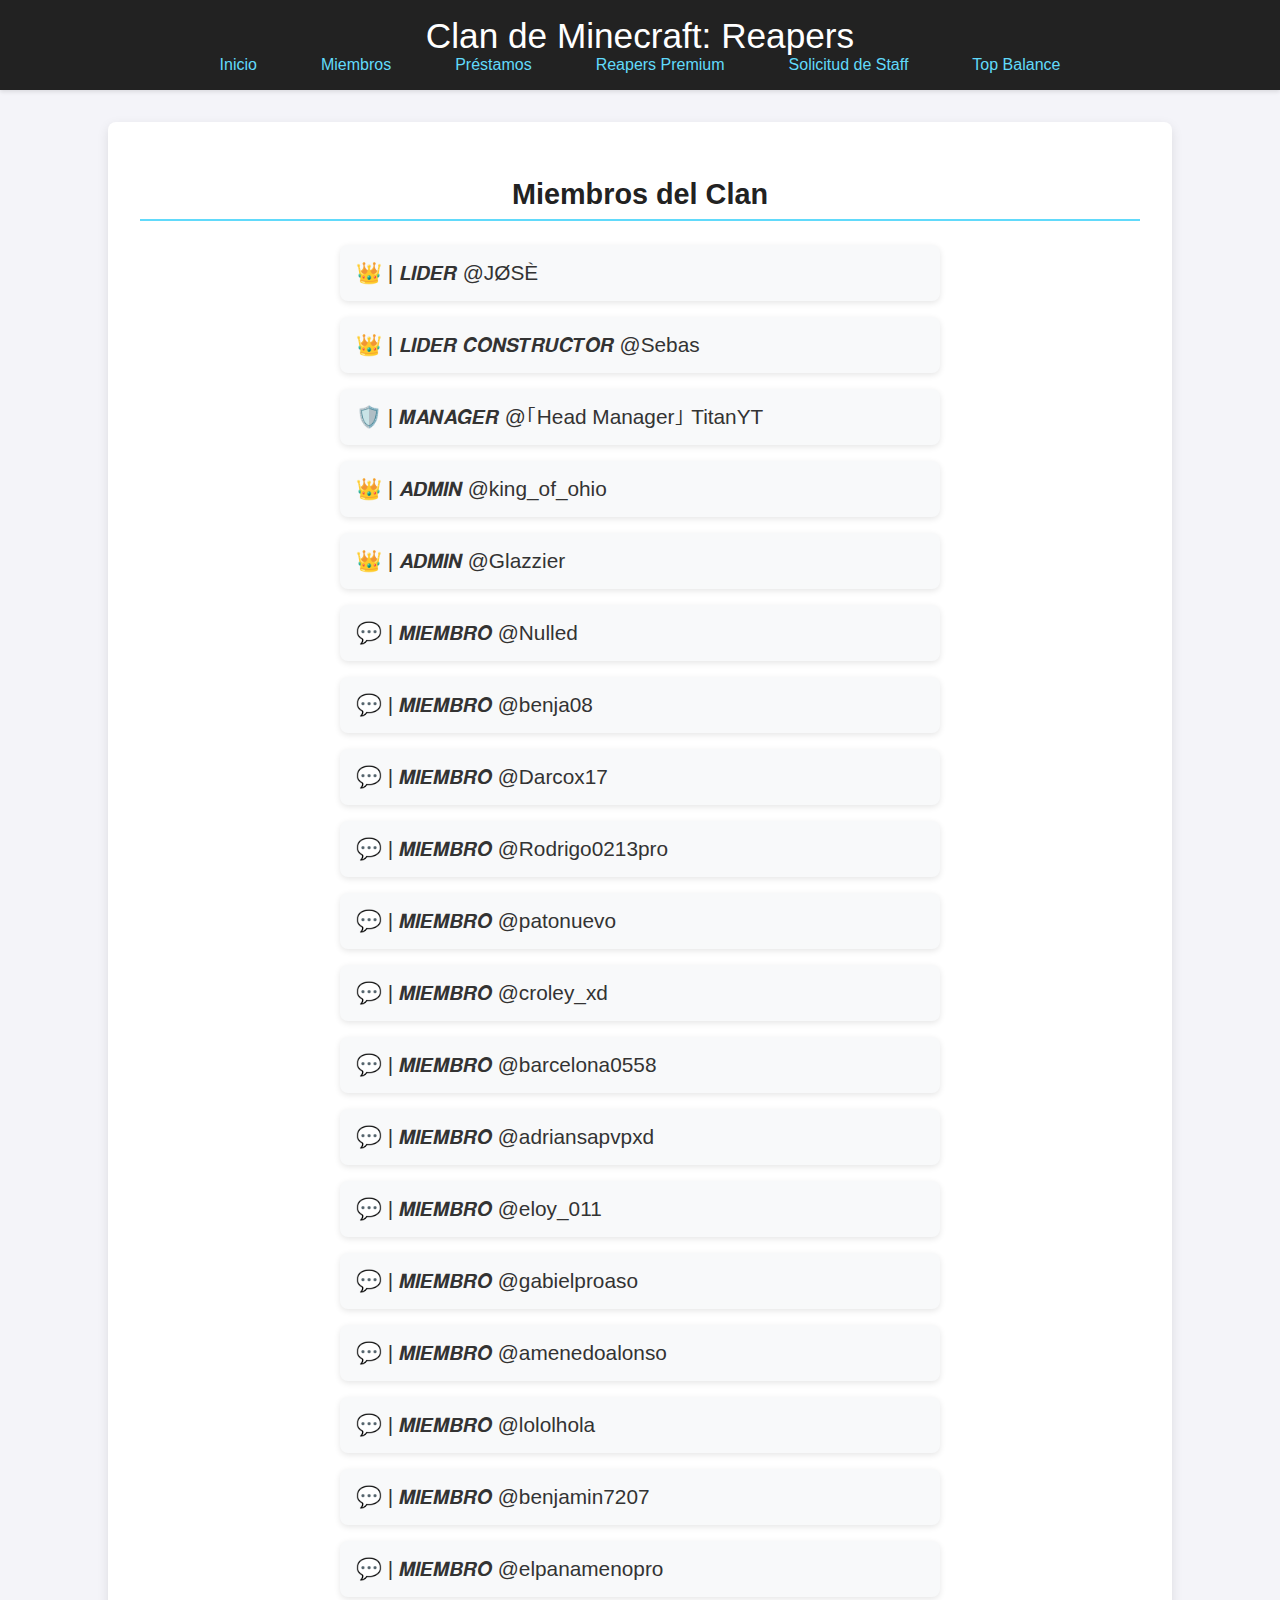
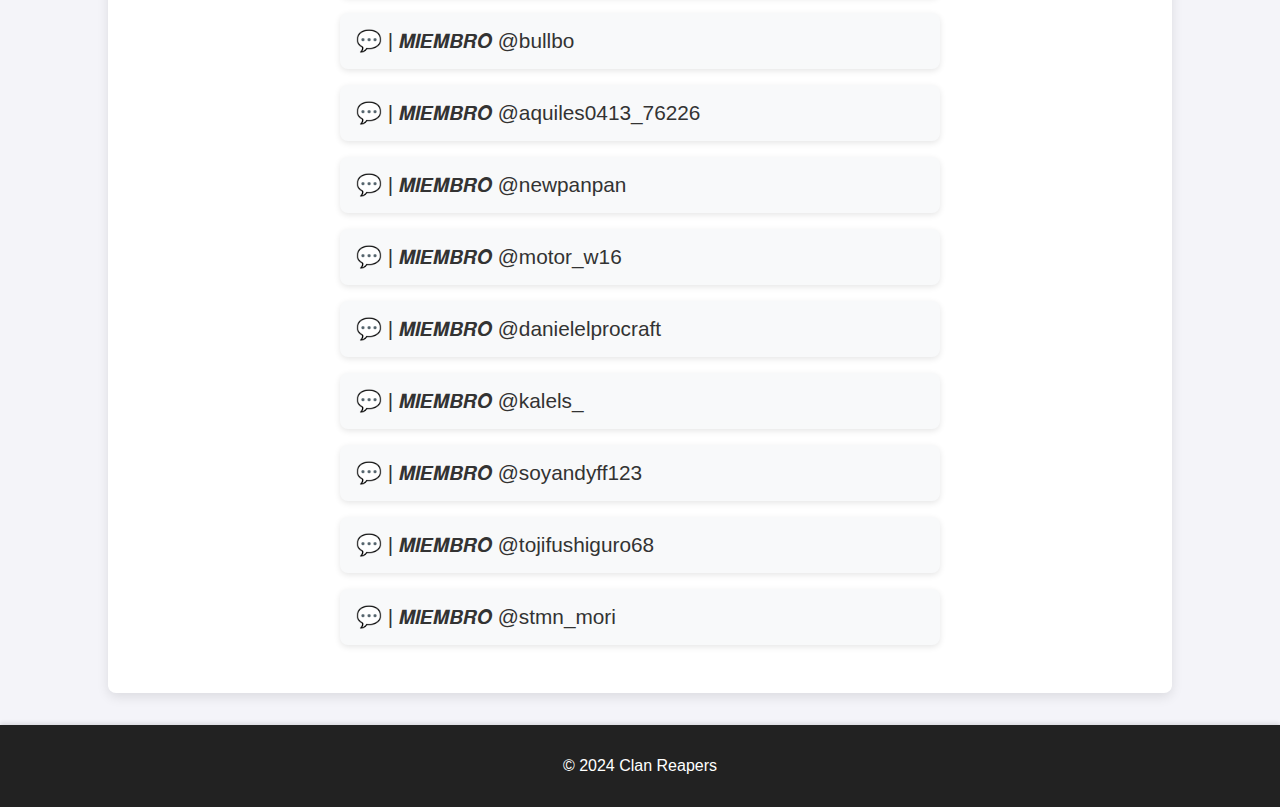
<file: miembros.html>
<!DOCTYPE html>
<html lang="es">
  <head>
    <meta charset="UTF-8" />
    <meta name="viewport" content="width=device-width, initial-scale=1.0" />
    <title>Clan Reapers - Miembros</title>
    <link rel="stylesheet" href="styles.css" />
  </head>
  <body>
    <header>
      <h1>Clan de Minecraft: Reapers</h1>
      <nav>
        <ul>
          <li><a href="index.html">Inicio</a></li>
          <li><a href="miembros.html">Miembros</a></li>
          <li><a href="prestamos.html">Préstamos</a></li>
          <li><a href="premium.html">Reapers Premium</a></li>
          <li><a href="staff.html">Solicitud de Staff</a></li>
          <li><a href="topbalance.html">Top Balance</a></li>
        </ul>
      </nav>
    </header>

    <section class="content">
      <h2>Miembros del Clan</h2>
      <ul class="member-list">
        <li>👑 | 𝙇𝙄𝘿𝙀𝙍 @JØSÈ</li>
        <li>👑 | 𝙇𝙄𝘿𝙀𝙍 𝘾𝙊𝙉𝙎𝙏𝙍𝙐𝘾𝙏𝙊𝙍 @Sebas</li>
        <li>🛡️ | 𝙈𝘼𝙉𝘼𝙂𝙀𝙍 @｢Head Manager｣ TitanYT</li>
        <li>👑 | 𝘼𝘿𝙈𝙄𝙉 @king_of_ohio</li>
        <li>👑 | 𝘼𝘿𝙈𝙄𝙉 @Glazzier</li>
        <li>💬 | 𝙈𝙄𝙀𝙈𝘽𝙍𝙊 @Nulled</li>
        <li>💬 | 𝙈𝙄𝙀𝙈𝘽𝙍𝙊 @benja08</li>
        <li>💬 | 𝙈𝙄𝙀𝙈𝘽𝙍𝙊 @Darcox17</li>
        <li>💬 | 𝙈𝙄𝙀𝙈𝘽𝙍𝙊 @Rodrigo0213pro</li>
        <li>💬 | 𝙈𝙄𝙀𝙈𝘽𝙍𝙊 @patonuevo</li>
        <li>💬 | 𝙈𝙄𝙀𝙈𝘽𝙍𝙊 @croley_xd</li>
        <li>💬 | 𝙈𝙄𝙀𝙈𝘽𝙍𝙊 @barcelona0558</li>
        <li>💬 | 𝙈𝙄𝙀𝙈𝘽𝙍𝙊 @adriansapvpxd</li>
        <li>💬 | 𝙈𝙄𝙀𝙈𝘽𝙍𝙊 @eloy_011</li>
        <li>💬 | 𝙈𝙄𝙀𝙈𝘽𝙍𝙊 @gabielproaso</li>
        <li>💬 | 𝙈𝙄𝙀𝙈𝘽𝙍𝙊 @amenedoalonso</li>
        <li>💬 | 𝙈𝙄𝙀𝙈𝘽𝙍𝙊 @lololhola</li>
        <li>💬 | 𝙈𝙄𝙀𝙈𝘽𝙍𝙊 @benjamin7207</li>
        <li>💬 | 𝙈𝙄𝙀𝙈𝘽𝙍𝙊 @elpanamenopro</li>
        <li>💬 | 𝙈𝙄𝙀𝙈𝘽𝙍𝙊 @bullbo</li>
        <li>💬 | 𝙈𝙄𝙀𝙈𝘽𝙍𝙊 @aquiles0413_76226</li>
        <li>💬 | 𝙈𝙄𝙀𝙈𝘽𝙍𝙊 @newpanpan</li>
        <li>💬 | 𝙈𝙄𝙀𝙈𝘽𝙍𝙊 @motor_w16</li>
        <li>💬 | 𝙈𝙄𝙀𝙈𝘽𝙍𝙊 @danielelprocraft</li>
        <li>💬 | 𝙈𝙄𝙀𝙈𝘽𝙍𝙊 @kalels_</li>
        <li>💬 | 𝙈𝙄𝙀𝙈𝘽𝙍𝙊 @soyandyff123</li>
        <li>💬 | 𝙈𝙄𝙀𝙈𝘽𝙍𝙊 @tojifushiguro68</li>
        <li>💬 | 𝙈𝙄𝙀𝙈𝘽𝙍𝙊 @stmn_mori</li>
      </ul>
    </section>

    <footer>
      <p>© 2024 Clan Reapers</p>
    </footer>
  </body>
</html>
</file>
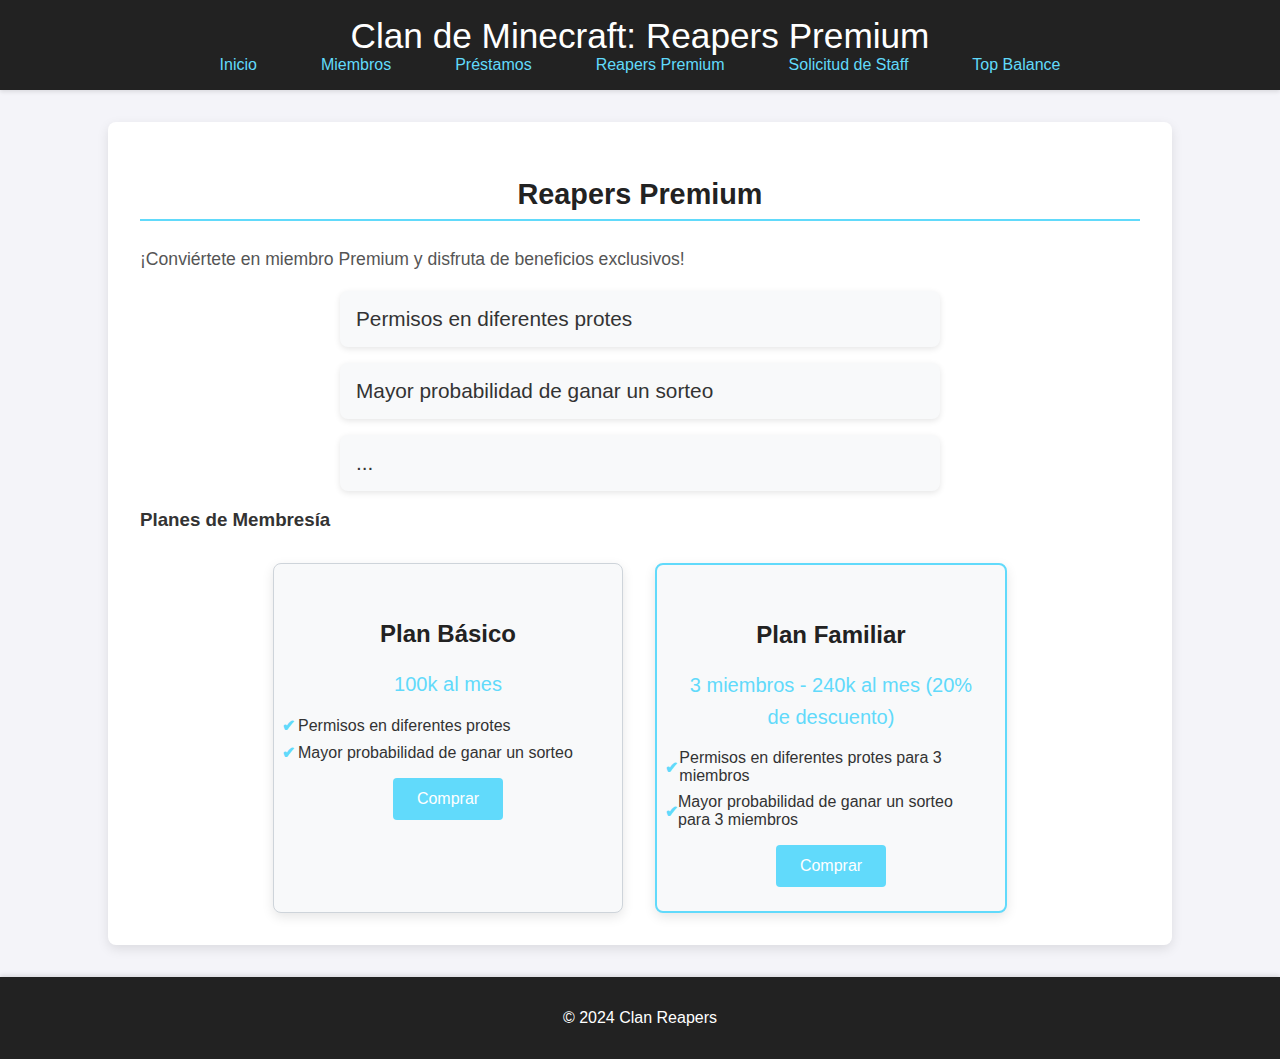
<file: premium.html>
<!DOCTYPE html>
<html lang="es">
  <head>
    <meta charset="UTF-8" />
    <meta name="viewport" content="width=device-width, initial-scale=1.0" />
    <title>Clan Reapers - Reapers Premium</title>
    <link rel="stylesheet" href="styles.css" />
    <script>
      function solicitarDiscordID(plan) {
        const discordID = prompt(
          "Por favor, ingresa tu ID de usuario de Discord. Puedes encontrar tu ID siguiendo las instrucciones en este enlace: https://support.discord.com/hc/articles/206346498"
        );
        if (discordID) {
          enviarWebhook(discordID, plan);
        }
      }

      function enviarWebhook(discordID, plan) {
        const webhookURL =
          "https://discord.com/api/webhooks/1253332531978440715/ddLtY1UyGMKAmIBOZAUeMHamkF0lwZxadImVS0egXdvzJyLxmZC4ybAygJVR4yEzIHip";
        const payload = {
          content: `Nueva solicitud de suscripción premium.\nID de usuario de Discord: <@${discordID}>\nPlan elegido: ${plan}`,
        };

        fetch(webhookURL, {
          method: "POST",
          headers: {
            "Content-Type": "application/json",
          },
          body: JSON.stringify(payload),
        })
          .then((response) => {
            if (response.ok) {
              alert("Solicitud enviada con éxito.");
            } else {
              alert("Hubo un error al enviar la solicitud.");
            }
          })
          .catch((error) => {
            alert("Hubo un error al enviar la solicitud.");
            console.error("Error:", error);
          });
      }
    </script>
  </head>
  <body>
    <header>
      <h1>Clan de Minecraft: Reapers Premium</h1>
      <nav>
        <ul>
          <li><a href="index.html">Inicio</a></li>
          <li><a href="miembros.html">Miembros</a></li>
          <li><a href="prestamos.html">Préstamos</a></li>
          <li><a href="premium.html">Reapers Premium</a></li>
          <li><a href="staff.html">Solicitud de Staff</a></li>
          <li><a href="topbalance.html">Top Balance</a></li>
        </ul>
      </nav>
    </header>

    <section class="content">
      <h2>Reapers Premium</h2>
      <p>
        ¡Conviértete en miembro Premium y disfruta de beneficios exclusivos!
      </p>
      <ul class="member-list">
        <li>Permisos en diferentes protes</li>
        <li>Mayor probabilidad de ganar un sorteo</li>
        <li>...</li>
      </ul>
      <h3>Planes de Membresía</h3>
      <div class="plans">
        <div class="plan">
          <h4>Plan Básico</h4>
          <p>100k al mes</p>
          <ul>
            <li>Permisos en diferentes protes</li>
            <li>Mayor probabilidad de ganar un sorteo</li>
          </ul>
          <button class="button" onclick="solicitarDiscordID('Plan Básico')">
            Comprar
          </button>
        </div>
        <div class="plan family-plan">
          <h4>Plan Familiar</h4>
          <p>3 miembros - 240k al mes (20% de descuento)</p>
          <ul>
            <li>Permisos en diferentes protes para 3 miembros</li>
            <li>Mayor probabilidad de ganar un sorteo para 3 miembros</li>
          </ul>
          <button class="button" onclick="solicitarDiscordID('Plan Familiar')">
            Comprar
          </button>
        </div>
        <!-- Puedes añadir más planes aquí -->
      </div>
    </section>

    <footer>
      <p>© 2024 Clan Reapers</p>
    </footer>
  </body>
</html>
</file>
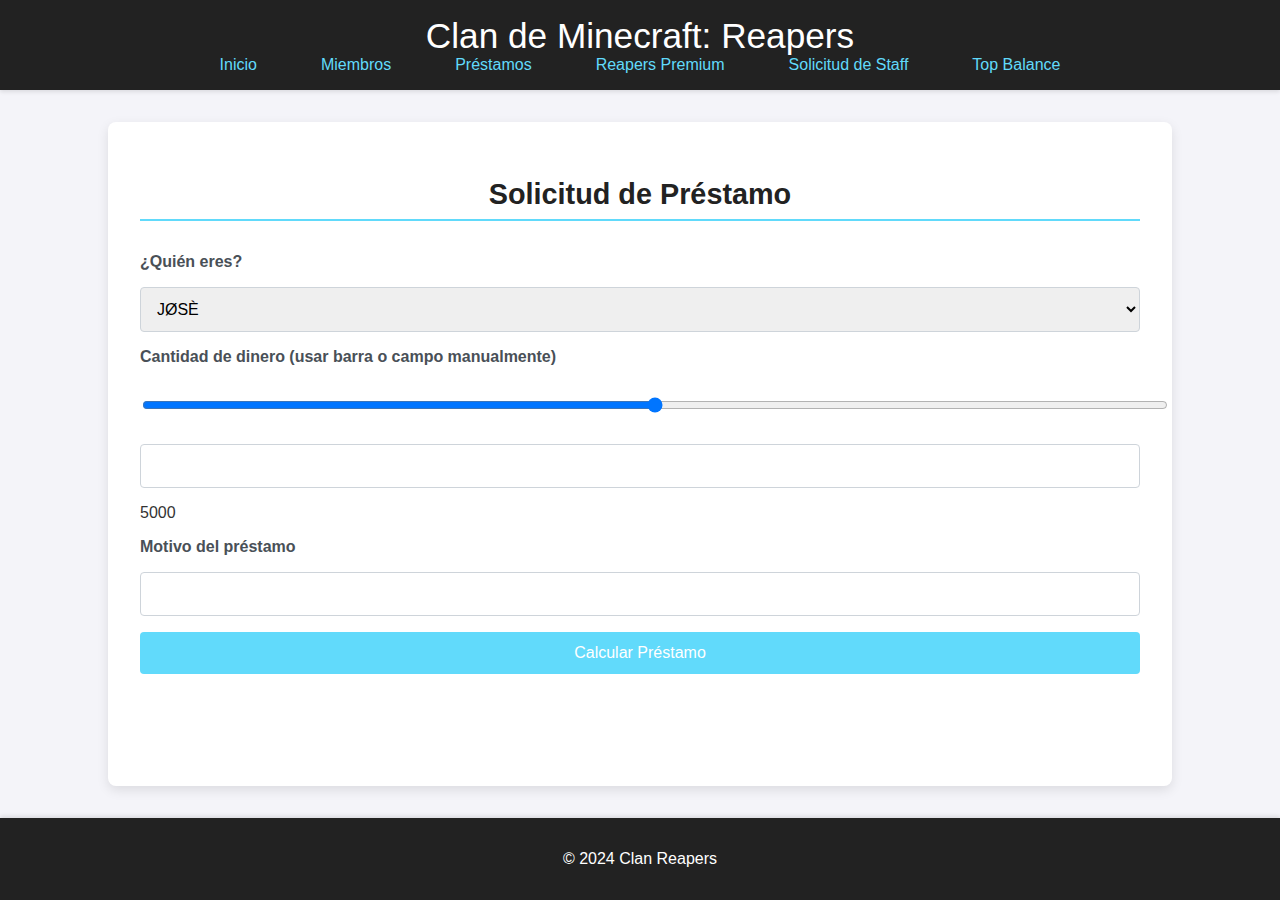
<file: prestamos.html>
<!DOCTYPE html>
<html lang="es">
  <head>
    <meta charset="UTF-8" />
    <meta name="viewport" content="width=device-width, initial-scale=1.0" />
    <title>Clan Reapers - Solicitud de Préstamo</title>
    <link rel="stylesheet" href="styles.css" />
  </head>
  <body>
    <header>
      <h1>Clan de Minecraft: Reapers</h1>
      <nav>
        <ul>
          <li><a href="index.html">Inicio</a></li>
          <li><a href="miembros.html">Miembros</a></li>
          <li><a href="prestamos.html">Préstamos</a></li>
          <li><a href="premium.html">Reapers Premium</a></li>
          <li><a href="staff.html">Solicitud de Staff</a></li>
          <li><a href="topbalance.html">Top Balance</a></li>
        </ul>
      </nav>
    </header>

    <section class="content">
      <h2>Solicitud de Préstamo</h2>
      <form id="loan-form">
        <label for="member">¿Quién eres?</label>
        <select id="member" name="member" onchange="updateMaxAmount()">
          <option value="JØSÈ">JØSÈ</option>
          <option value="Sebas">Sebas</option>
          <option value="TitanYT">｢Head Manager｣ TitanYT</option>
          <option value="king_of_ohio">king_of_ohio</option>
          <option value="Nulled">Nulled</option>
          <option value="benja08">benja08</option>
          <option value="Darcox17">Darcox17</option>
          <option value="Rodrigo0213pro">Rodrigo0213pro</option>
          <option value="patonuevo">patonuevo</option>
          <option value="croley_xd">croley_xd</option>
          <option value="barcelona0558">barcelona0558</option>
          <option value="adriansapvpxd">adriansapvpxd</option>
          <option value="eloy_011">eloy_011</option>
          <option value="gabielproaso">gabielproaso</option>
          <option value="amenedoalonso">amenedoalonso</option>
          <option value="lololhola">lololhola</option>
          <option value="benjamin7207">benjamin7207</option>
          <option value="elpanamenopro">elpanamenopro</option>
          <option value="bullbo">bullbo</option>
          <option value="aquiles0413_76226">aquiles0413_76226</option>
          <option value="newpanpan">newpanpan</option>
        </select>

        <label for="amount"
          >Cantidad de dinero (usar barra o campo manualmente)</label
        >
        <input
          type="range"
          id="amount"
          name="amount"
          min="5000"
          max="1000000"
          step="1000"
          oninput="updateAmountValue(this.value)"
        />
        <input
          type="number"
          id="amount-number"
          name="amount-number"
          min="5000"
          max="1000000"
          step="1000"
          oninput="updateAmountSlider(this.value)"
        />
        <span id="amount-value">5000</span>

        <label for="reason">Motivo del préstamo</label>
        <input type="text" id="reason" name="reason" required />

        <button type="button" class="button" onclick="calculateLoan()">
          Calcular Préstamo
        </button>
        <button
          type="button"
          class="button"
          id="send-button"
          onclick="sendNotification()"
          style="display: none"
        >
          Enviar Solicitud
        </button>
      </form>

      <div id="loan-result" class="result">
        <p id="interest-rate"></p>
        <p id="loan-amount"></p>
        <p id="loan-return"></p>
      </div>
    </section>

    <footer>
      <p>© 2024 Clan Reapers</p>
    </footer>

    <script src="script.js"></script>
  </body>
</html>
</file>
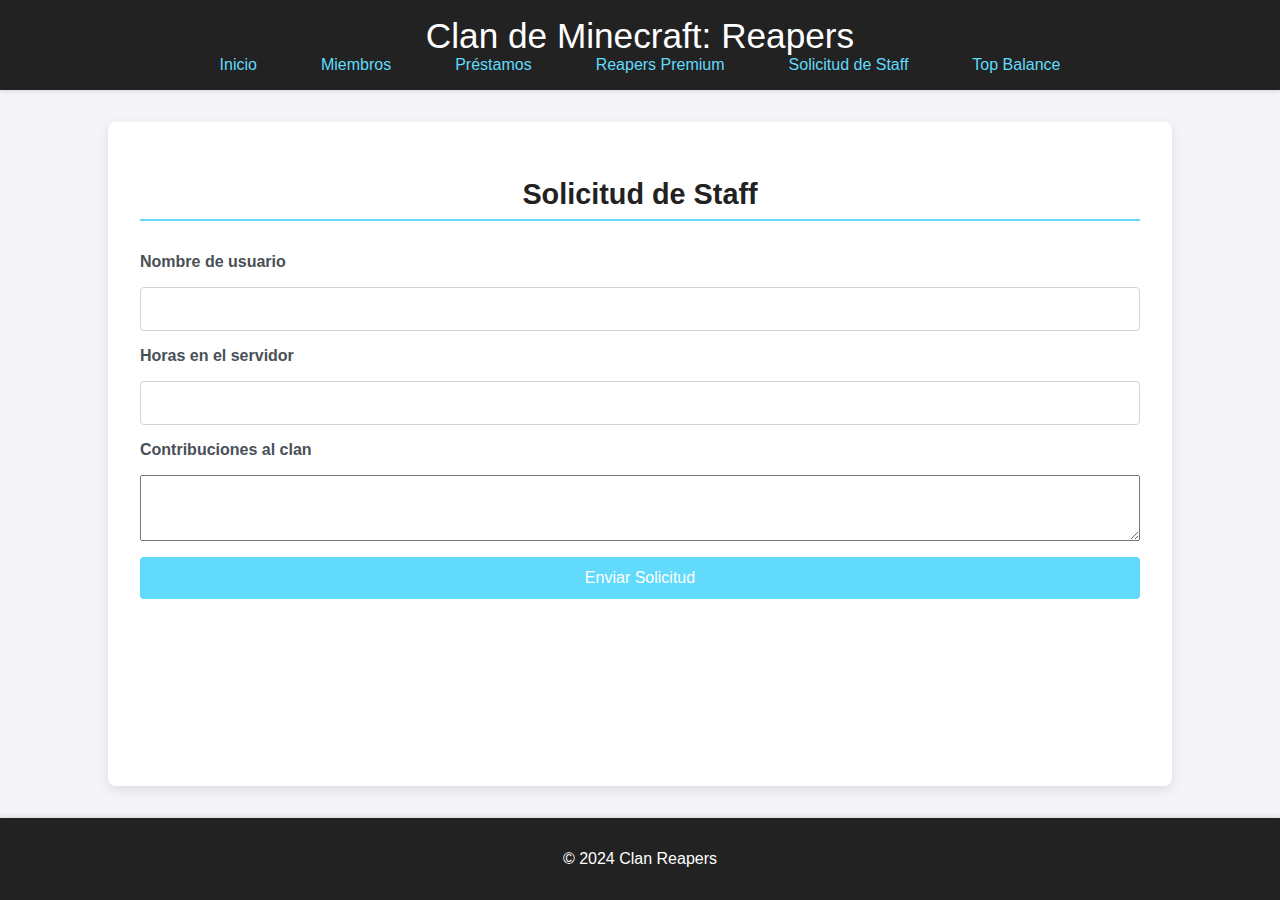
<file: staff.html>
<!DOCTYPE html>
<html lang="es">
  <head>
    <meta charset="UTF-8" />
    <meta name="viewport" content="width=device-width, initial-scale=1.0" />
    <title>Clan Reapers - Solicitud de Staff</title>
    <link rel="stylesheet" href="styles.css" />
  </head>
  <body>
    <header>
      <h1>Clan de Minecraft: Reapers</h1>
      <nav>
        <ul>
          <li><a href="index.html">Inicio</a></li>
          <li><a href="miembros.html">Miembros</a></li>
          <li><a href="prestamos.html">Préstamos</a></li>
          <li><a href="premium.html">Reapers Premium</a></li>
          <li><a href="staff.html">Solicitud de Staff</a></li>
          <li><a href="topbalance.html">Top Balance</a></li>
        </ul>
      </nav>
    </header>

    <section class="content">
      <h2>Solicitud de Staff</h2>
      <form id="staff-form" onsubmit="return validateForm()">
        <label for="username">Nombre de usuario</label>
        <input type="text" id="username" name="username" required />

        <label for="hours">Horas en el servidor</label>
        <input type="number" id="hours" name="hours" required />

        <label for="contributions">Contribuciones al clan</label>
        <textarea
          id="contributions"
          name="contributions"
          rows="4"
          required
        ></textarea>

        <button type="submit" class="button">Enviar Solicitud</button>
      </form>

      <div id="alert" class="result"></div>
    </section>

    <footer>
      <p>© 2024 Clan Reapers</p>
    </footer>

    <script>
      function validateForm() {
        const hoursInput = document.getElementById("hours");
        const hours = parseInt(hoursInput.value, 10);

        if (hours < 50) {
          const confirmMessage = `Tienes menos de 50 horas jugadas (${hours} horas).\n¿Estás seguro de enviar la solicitud?`;
          if (!confirm(confirmMessage)) {
            return false; // Cancela el envío del formulario
          }
        }

        sendWebhook();
        return true; // Envía el formulario si pasa la validación
      }

      function sendWebhook() {
        const webhookUrl =
          "https://discord.com/api/webhooks/1252303373168807948/WqtRdNQIcPk1uFswsuKVk8yCgbXrIP4N-b1hCFezWSFqx5zdryKfl_376Ms3A6Ek8JcO";
        const formData = new FormData(document.getElementById("staff-form"));

        const embed = {
          title: "Solicitud de Staff",
          description: `**Nombre de usuario:** ${formData.get(
            "username"
          )}\n**Horas en el servidor:** ${formData.get(
            "hours"
          )}\n**Contribuciones al clan:**\n${formData.get("contributions")}`,
          color: 9007579, // Color morado en formato decimal
          timestamp: new Date().toISOString(),
          footer: {
            text: "Clan Reapers",
          },
          // Menciones de roles
          mentions: [
            {
              id: "1244517788794617876",
              type: "role",
            },
            {
              id: "1251576734709448777",
              type: "role",
            },
          ],
        };

        const data = {
          embeds: [embed],
        };

        fetch(webhookUrl, {
          method: "POST",
          headers: {
            "Content-Type": "application/json",
          },
          body: JSON.stringify(data),
        })
          .then((response) => {
            if (!response.ok) {
              throw new Error("Error al enviar la solicitud.");
            }
            return response.json();
          })
          .then((data) => {
            console.log("Solicitud enviada con éxito:", data);
            alert("Solicitud enviada con éxito.");
          })
          .catch((error) => {
            console.error("Error al enviar la solicitud:", error);
            alert(
              "Error al enviar la solicitud. Por favor, inténtalo de nuevo más tarde."
            );
          });
      }
    </script>
  </body>
</html>
</file>
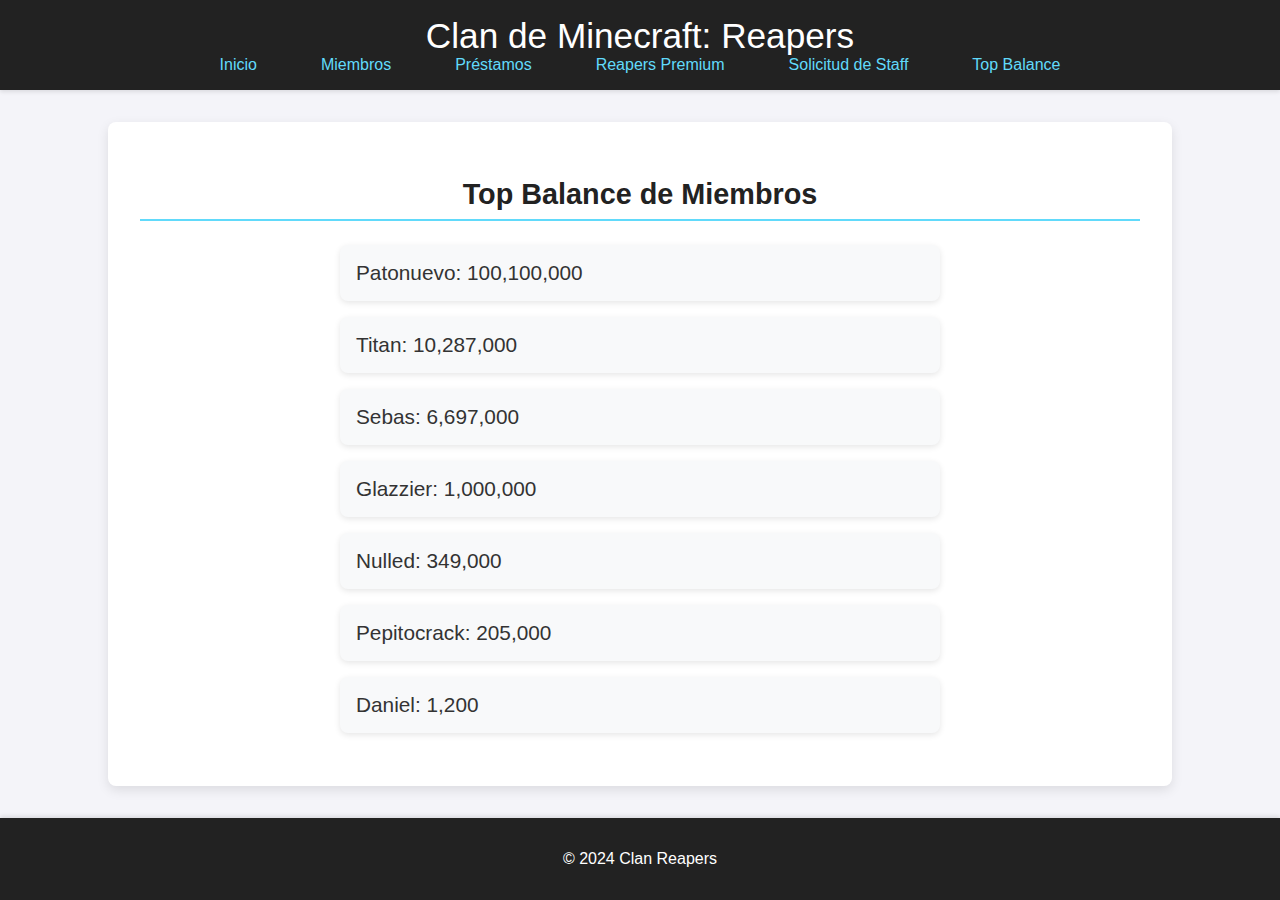
<file: topbalance.html>
<!DOCTYPE html>
<html lang="es">
  <head>
    <meta charset="UTF-8" />
    <meta name="viewport" content="width=device-width, initial-scale=1.0" />
    <title>Clan Reapers - Top Balance</title>
    <link rel="stylesheet" href="styles.css" />
  </head>
  <body>
    <header>
      <h1>Clan de Minecraft: Reapers</h1>
      <nav>
        <ul>
          <li><a href="index.html">Inicio</a></li>
          <li><a href="miembros.html">Miembros</a></li>
          <li><a href="prestamos.html">Préstamos</a></li>
          <li><a href="premium.html">Reapers Premium</a></li>
          <li><a href="staff.html">Solicitud de Staff</a></li>
          <li><a href="topbalance.html">Top Balance</a></li>
        </ul>
      </nav>
    </header>

    <section class="content">
      <h2>Top Balance de Miembros</h2>
      <ul class="member-list">
        <li>Patonuevo: 100,100,000</li>
        <li>Titan: 10,287,000</li>
        <li>Sebas: 6,697,000</li>
        <li>Glazzier: 1,000,000</li>
        <li>Nulled: 349,000</li>
        <li>Pepitocrack: 205,000</li>
        <li>Daniel: 1,200</li>
      </ul>
    </section>

    <footer>
      <p>© 2024 Clan Reapers</p>
    </footer>
  </body>
</html>
</file>
<file: styles.css>
/* Estilos base */
body {
  font-family: 'Roboto', sans-serif;
  background-color: #f4f4f9;
  color: #333;
  margin: 0;
  padding: 0;
  display: flex;
  flex-direction: column;
  min-height: 100vh;
}

/* Encabezado */
header {
  background-color: #222;
  color: #fff;
  padding: 1rem 0;
  text-align: center;
  box-shadow: 0 2px 4px rgba(0, 0, 0, 0.1);
}

header h1 {
  margin: 0;
  font-size: 2.2rem;
  font-weight: 400;
}

/* Navegación */
nav ul {
  list-style-type: none;
  padding: 0;
  display: flex;
  justify-content: center;
  margin: 0;
}

nav ul li {
  margin: 0 1rem;
}

nav ul li a {
  color: #61dafb;
  text-decoration: none;
  font-weight: 500;
  padding: 0.5rem 1rem;
  transition: background-color 0.3s ease, color 0.3s ease;
  border-radius: 5px;
}

nav ul li a:hover,
nav ul li a.active {
  background-color: #61dafb;
  color: #222;
}

/* Contenido principal */
.content {
  flex: 1;
  padding: 2rem;
  background-color: #fff;
  margin: 1rem;
  border-radius: 8px;
  box-shadow: 0 4px 12px rgba(0, 0, 0, 0.1);
  max-width: 1000px;
  width: 100%;
  margin: 2rem auto;
  transition: transform 0.3s ease;
}

.content:hover {
  transform: translateY(-10px);
}

.content h2 {
  color: #222;
  margin-bottom: 1.5rem;
  font-size: 1.8rem;
  border-bottom: 2px solid #61dafb;
  padding-bottom: 0.5rem;
  text-align: center;
}

.content p {
  color: #555;
  font-size: 1.1rem;
  line-height: 1.6;
}

/* Contenedor del gráfico */
#main {
  width: 100%;
  height: 500px;
  margin-top: 2rem;
}

/* Lista de miembros */
ul.member-list {
  list-style-type: none;
  padding: 0;
  max-width: 600px;
  margin: 0 auto;
}

ul.member-list li {
  font-size: 1.3rem;
  margin-bottom: 1rem;
  display: flex;
  align-items: center;
  justify-content: space-between;
  background-color: #f8f9fa;
  padding: 1rem;
  border-radius: 8px;
  box-shadow: 0 2px 6px rgba(0, 0, 0, 0.1);
  transition: box-shadow 0.3s ease;
}

ul.member-list li:hover {
  box-shadow: 0 4px 12px rgba(0, 0, 0, 0.15);
}

ul.member-list li span {
  color: #61dafb;
  font-weight: bold;
}

/* Planes */
.plans {
  display: flex;
  flex-wrap: wrap;
  gap: 2rem;
  justify-content: center;
  margin-top: 2rem;
}

.plan {
  background-color: #f8f9fa;
  border: 1px solid #ced4da;
  border-radius: 8px;
  padding: 1.5rem;
  width: 100%;
  max-width: 300px;
  text-align: center;
  box-shadow: 0 4px 12px rgba(0, 0, 0, 0.1);
  transition: transform 0.3s ease, box-shadow 0.3s ease;
}

.plan:hover {
  transform: translateY(-10px);
  box-shadow: 0 8px 16px rgba(0, 0, 0, 0.2);
}

.plan h4 {
  color: #222;
  font-size: 1.5rem;
  margin-bottom: 1rem;
}

.plan p {
  font-size: 1.25rem;
  color: #61dafb;
  margin-bottom: 1rem;
}

.plan ul {
  list-style-type: none;
  padding: 0;
  margin: 0 0 1rem 0;
  text-align: left;
}

.plan ul li {
  margin-bottom: 0.5rem;
  display: flex;
  align-items: center;
}

.plan ul li::before {
  content: "✔";
  color: #61dafb;
  font-weight: bold;
  display: inline-block;
  width: 1em;
  margin-left: -1em;
}

.family-plan {
  border: 2px solid #61dafb;
}

/* Formularios */
form {
  display: flex;
  flex-direction: column;
  gap: 1rem;
  margin-top: 2rem;
}

label {
  font-weight: bold;
  color: #495057;
}

select,
input[type="text"],
input[type="range"],
input[type="number"],
.button {
  padding: 0.75rem;
  border: 1px solid #ced4da;
  border-radius: 4px;
  font-size: 1rem;
}

input[type="range"] {
  width: 100%;
}

.button {
  background-color: #61dafb;
  color: #fff;
  padding: 0.75rem 1.5rem;
  border: none;
  border-radius: 4px;
  cursor: pointer;
  font-size: 1rem;
  transition: background-color 0.3s ease;
}

.button:hover {
  background-color: #21a1f1;
}

/* Resultados */
.result {
  background-color: #f8f9fa;
  padding: 1.5rem;
  border-radius: 8px;
  margin-top: 1rem;
  font-size: 1rem;
  color: #495057;
  display: none;
}

/* Pie de página */
footer {
  background-color: #222;
  color: #fff;
  text-align: center;
  padding: 1rem;
  margin-top: auto;
  box-shadow: 0 -2px 4px rgba(0, 0, 0, 0.1);
}

/* Media queries */
@media (max-width: 768px) {
  .content {
    margin: 0.5rem;
    padding: 1rem;
  }

  .plans {
    flex-direction: column;
    align-items: center;
  }

  .button {
    padding: 0.5rem 1rem;
  }

  nav ul {
    flex-direction: column;
    align-items: center;
  }

  nav ul li {
    margin: 0.5rem 0;
  }
}
</file>
